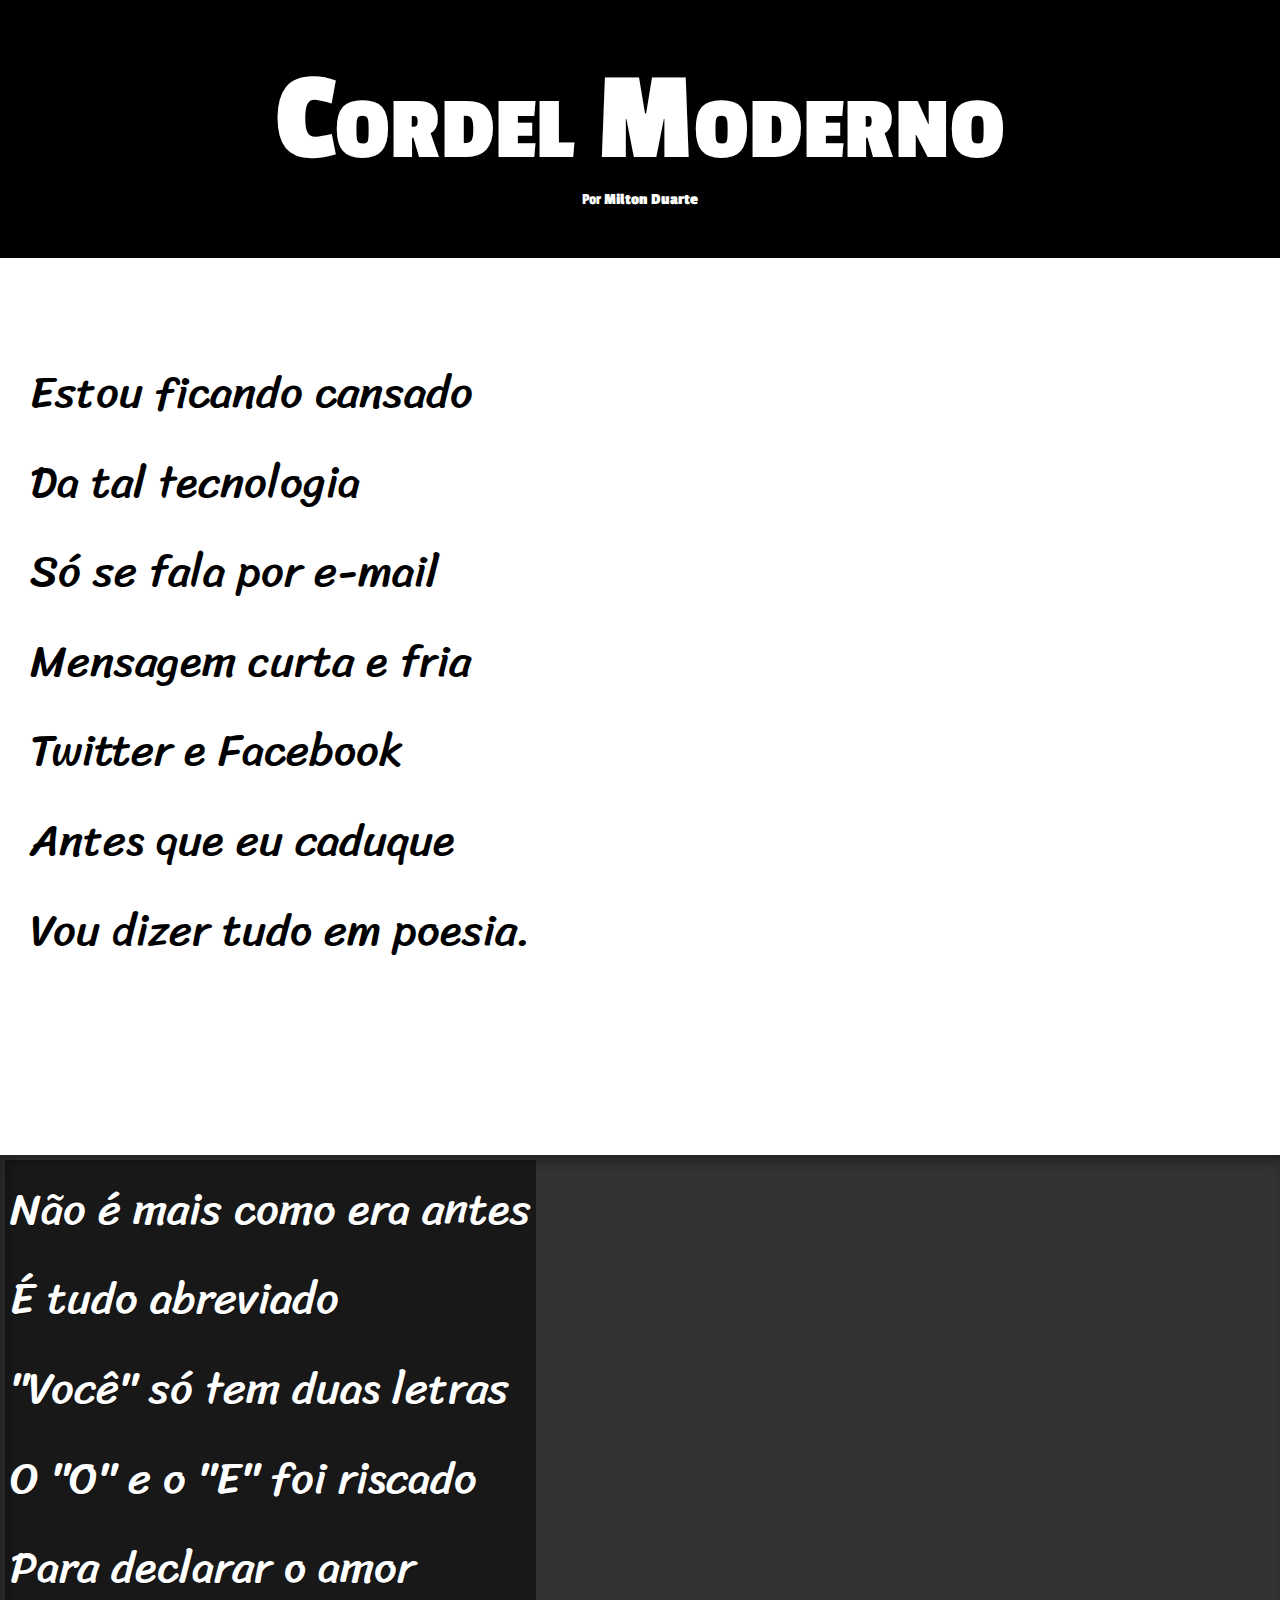
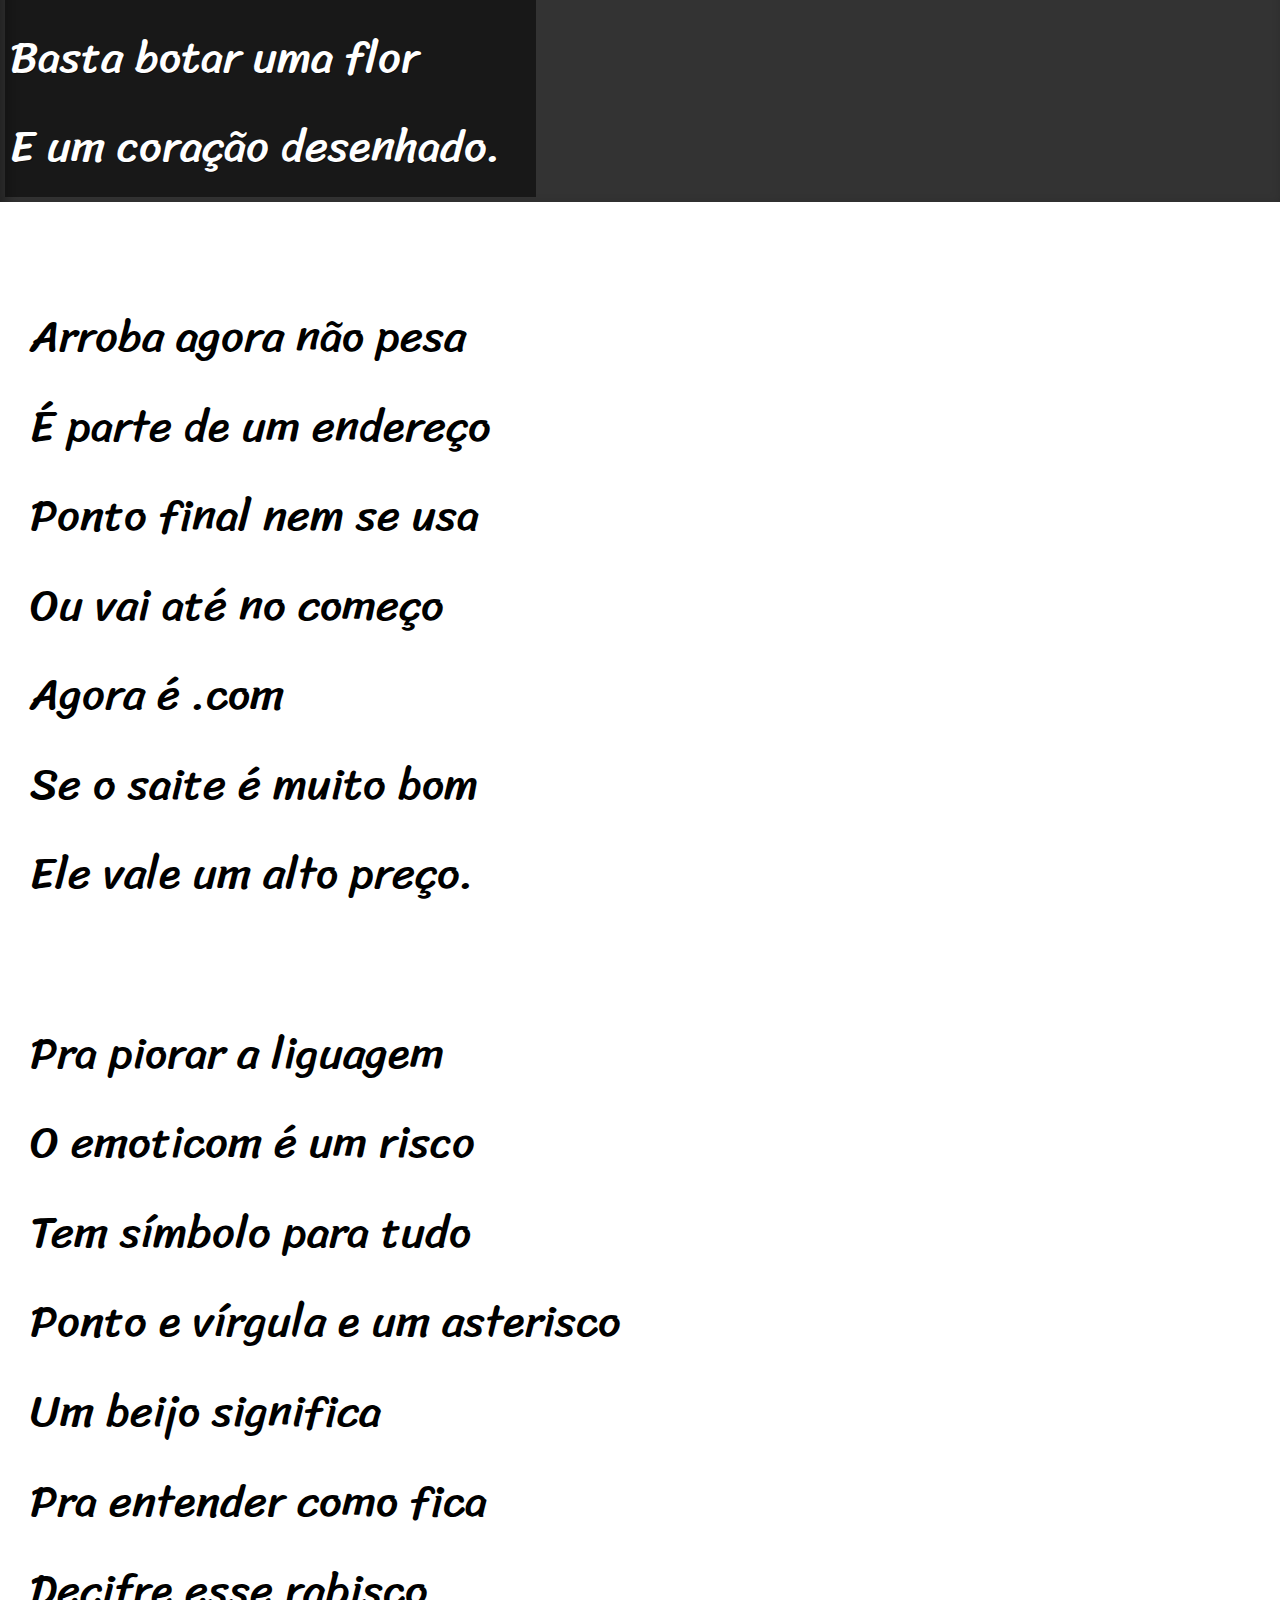
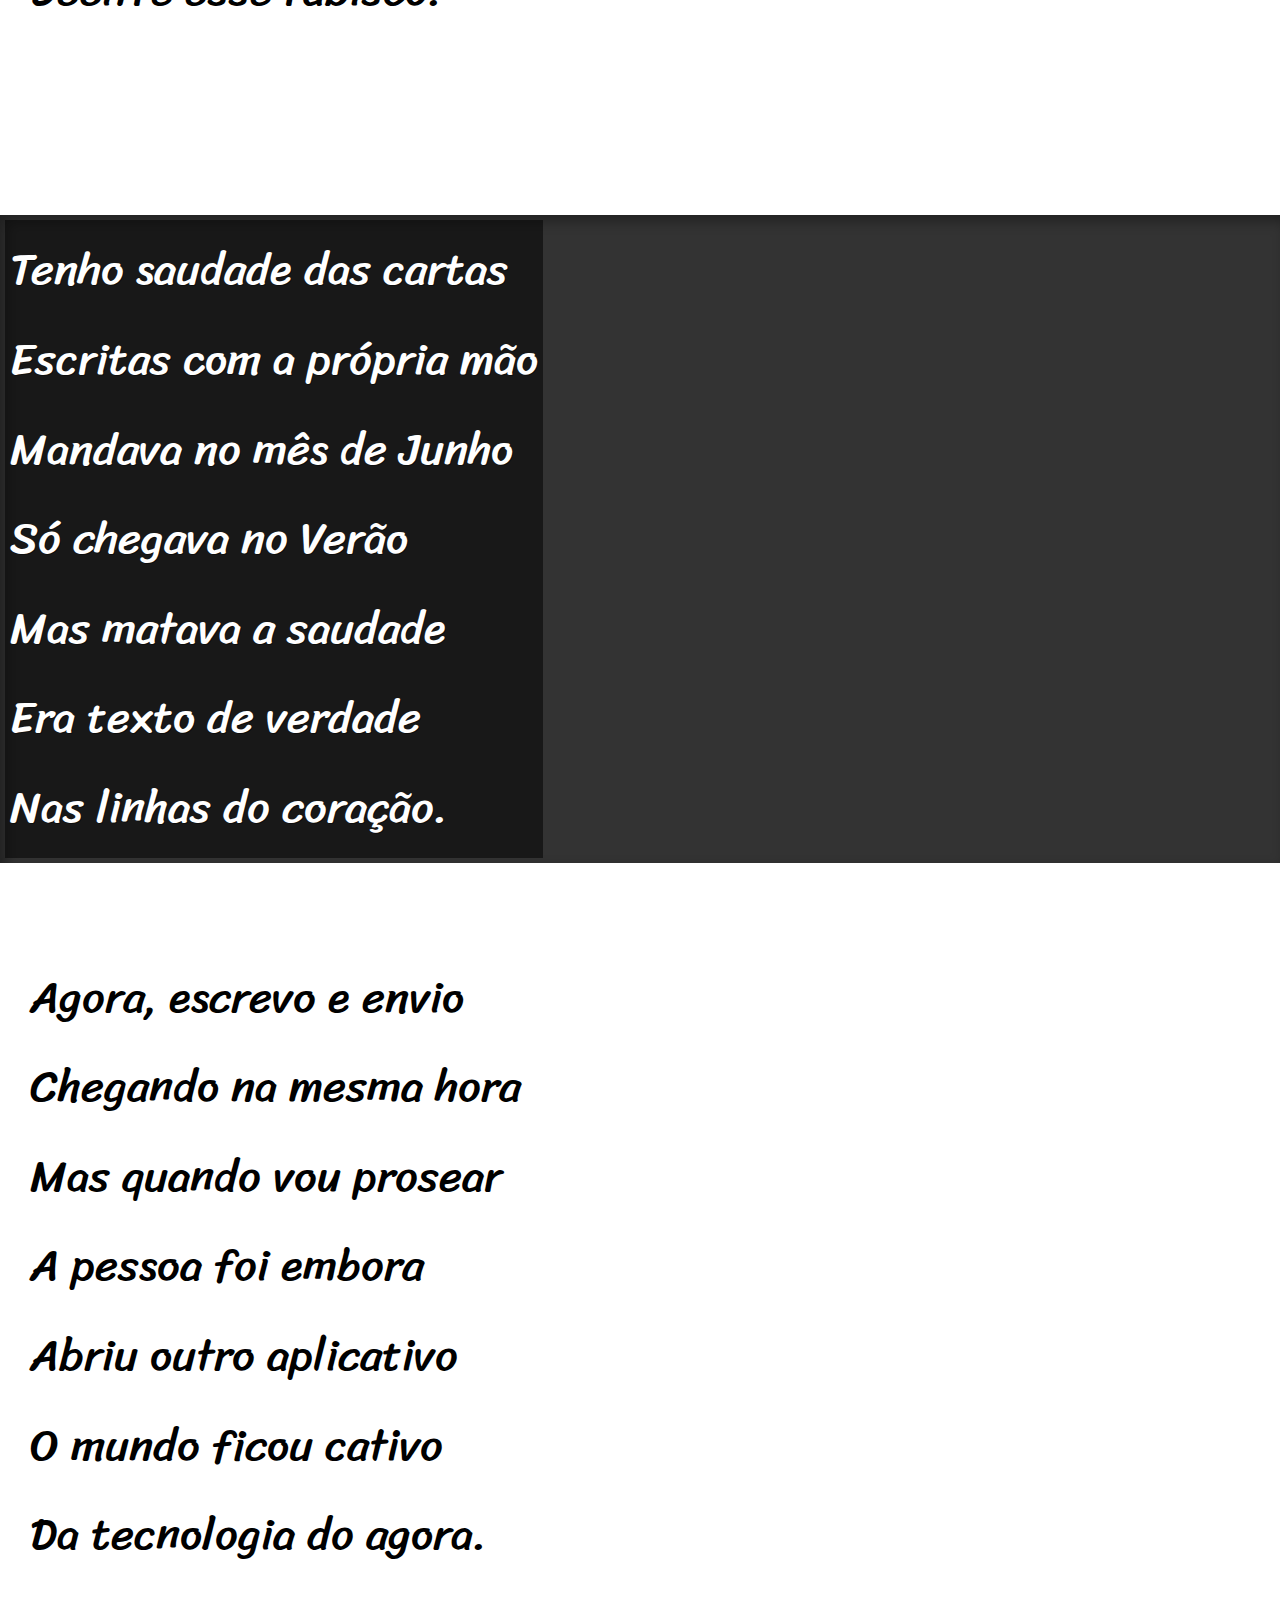
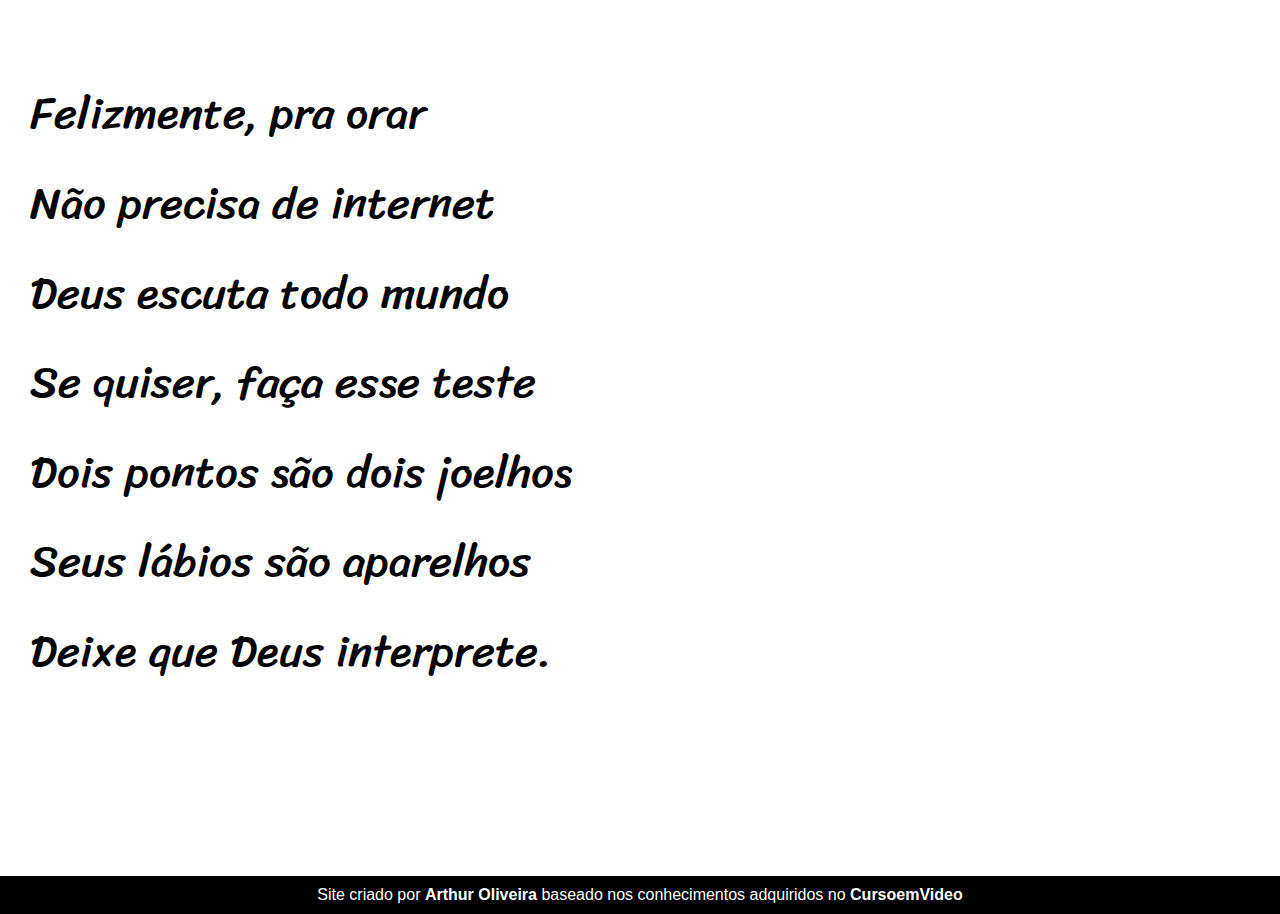
<file: Projeto cordel/index.html>
<!DOCTYPE html>
<html lang="pt-BR">
<head>
    <meta charset="UTF-8">
    <meta name="viewport" content="width=device-width, initial-scale=1.0">
    
    <title>Cordel Moderno</title>
    <link rel="stylesheet" href="estilo/index.css">
</head>
<body>
    <header>
        <h1>Cordel Moderno</h1>
        <p>
            Por <a href="https://www.recantodasletras.com.br/poesias/3186743" target="_blank" rel="no follow">Milton Duarte</a>
        </p>
    </header>

    <section class="normal">
        <p>
            Estou ficando cansado <br>
            Da tal tecnologia <br>
            Só se fala por e-mail <br>
            Mensagem curta e fria <br>
            Twitter e Facebook <br>
            Antes que eu caduque <br>
            Vou dizer tudo em poesia.
        </p>
    </section>
    
    <section class="imagem" id="img01">
        <p>
            Não é mais como era antes <br>
            É tudo abreviado <br>
            "Você" só tem duas letras <br>
            O "O" e o "E" foi riscado <br>
            Para declarar o amor <br>
            Basta botar uma flor <br>
            E um coração desenhado.
        </p>
    </section>
    
    <section class="normal">
        <p>
            Arroba agora não pesa <br>
            É parte de um endereço <br>
            Ponto final nem se usa <br>
            Ou vai até no começo <br>
            Agora é .com <br>
            Se o saite é muito bom <br>
            Ele vale um alto preço.
        </p>

        <p>
            Pra piorar a liguagem <br>
            O emoticom é um risco <br>
            Tem símbolo para tudo <br>
            Ponto e vírgula e um asterisco <br>
            Um beijo significa <br>
            Pra entender como fica <br>
            Decifre esse rabisco.
        </p>
    </section>
    
    <section class="imagem" id="img02">
        <p>
            Tenho saudade das cartas <br>
            Escritas com a própria mão <br>
            Mandava no mês de Junho <br>
            Só chegava no Verão <br>
            Mas matava a saudade <br>
            Era texto de verdade <br>
            Nas linhas do coração.
        </p>
    </section>

    <section class="normal">
        <p>
            Agora, escrevo e envio <br>
            Chegando na mesma hora <br>
            Mas quando vou prosear <br>
            A pessoa foi embora <br>
            Abriu outro aplicativo <br>
            O mundo ficou cativo <br>
            Da tecnologia do agora.
        </p>
        
        <p>
            Felizmente, pra orar <br>
            Não precisa de internet <br>
            Deus escuta todo mundo <br>
            Se quiser, faça esse teste <br>
            Dois pontos são dois joelhos <br>
            Seus lábios são aparelhos <br>
            Deixe que Deus interprete.
        </p>
    </section>

    <footer>
        <p>
            Site criado por 
            <a href="github.com/Arthurvini778" target="_blank" rel="no follow">Arthur Oliveira</a> 
            baseado nos conhecimentos adquiridos no 
            <a href="https://www.youtube.com/CursoemVideo" target="_blank" rel="no follow">CursoemVideo</a>
        </p>
    </footer>
</body>
</html>
</file>
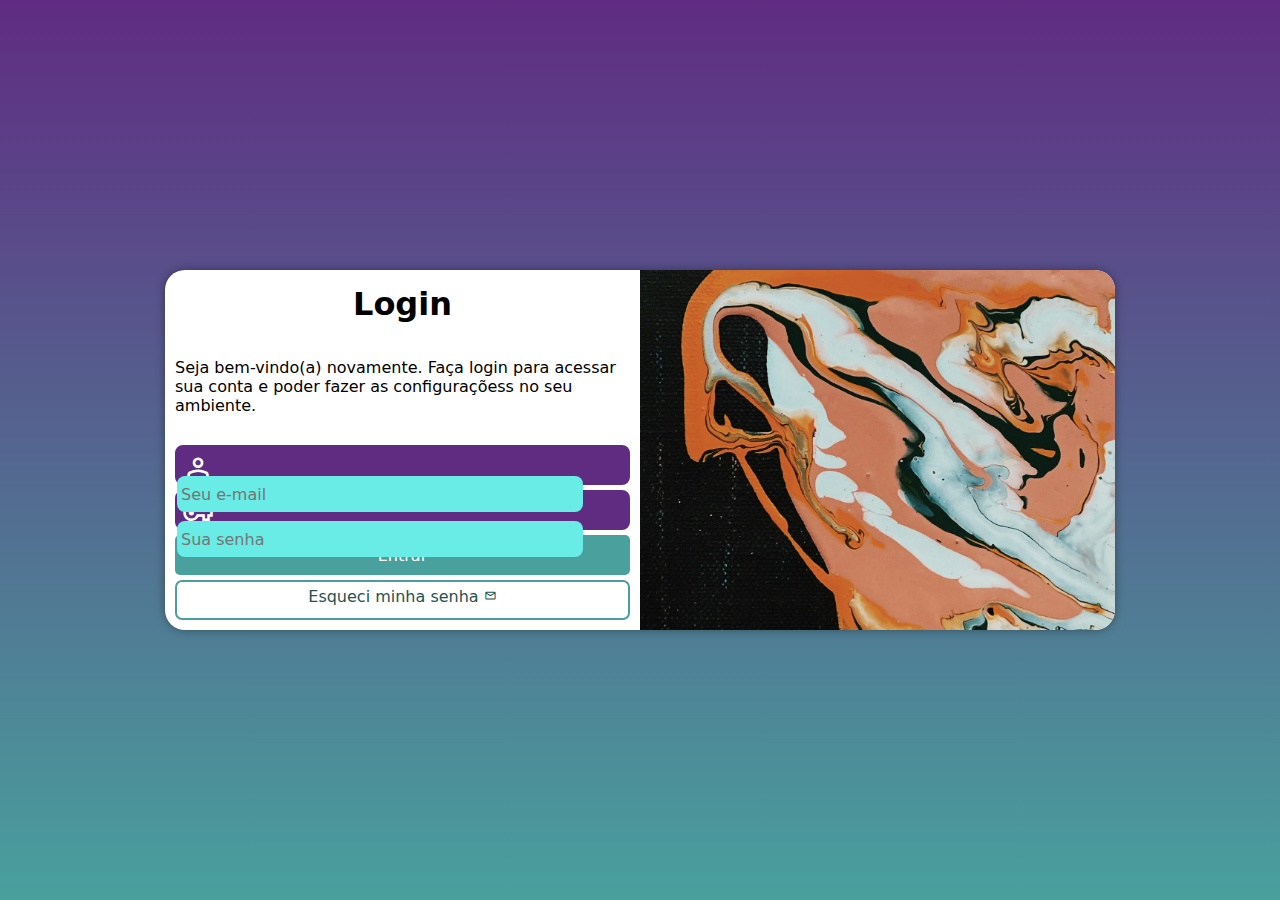
<file: Projeto Login/index.html>
<!DOCTYPE html>
<html lang="pt-BR">
<head>
    <meta charset="UTF-8">
    <meta name="viewport" content="width=device-width, initial-scale=1.0">

    <title>Login</title>
    <link rel="stylesheet" href="estilos/sytle.css">
    <link rel="stylesheet" href="estilos/media-queries.css">

    <link rel="stylesheet" href="https://fonts.googleapis.com/css2?family=Material+Symbols+Outlined:opsz,wght,FILL,GRAD@20..48,100..700,0..1,-50..200&icon_names=personvpn_keymail" />

</head>
<body>
    
    <main>

        <section id="login">

            <div id="imagem">

            </div>

            <div id="formulario">

                <h1>Login</h1>
                <p>
                    Seja bem-vindo(a) novamente. Faça login para acessar sua conta e poder fazer as configuraçõess no seu ambiente.
                </p>

                <form action="login.js" method="post">
                

                        <div class="campo">
                            
                            <span class="material-symbols-outlined">person</span>
                            <input type="email" name="login" id="login" maxlength="30" required autocomplete="email" placeholder="Seu e-mail">
                            <label for="login">
                                Login
                            </label>
                            
                        </div>

                        <div class="campo">
                            
                            <span class="material-symbols-outlined">vpn_key</span>
                            <input type="password" name="senha" id="senha" required minlength="8" maxlength="30" autocomplete="current-password" placeholder="Sua senha">
                            <label for="senha">
                                Senha
                            </label>
                         
                        </div>

                    <input type="submit" value="Entrar" id="entrar">
                    <a href="#" class="button">
                        Esqueci minha senha
                        <span class="material-symbols-outlined">mail</span>
                    </a>

                </form>

            </div>

        </section>

    </main>

</body>
</html>
</file>
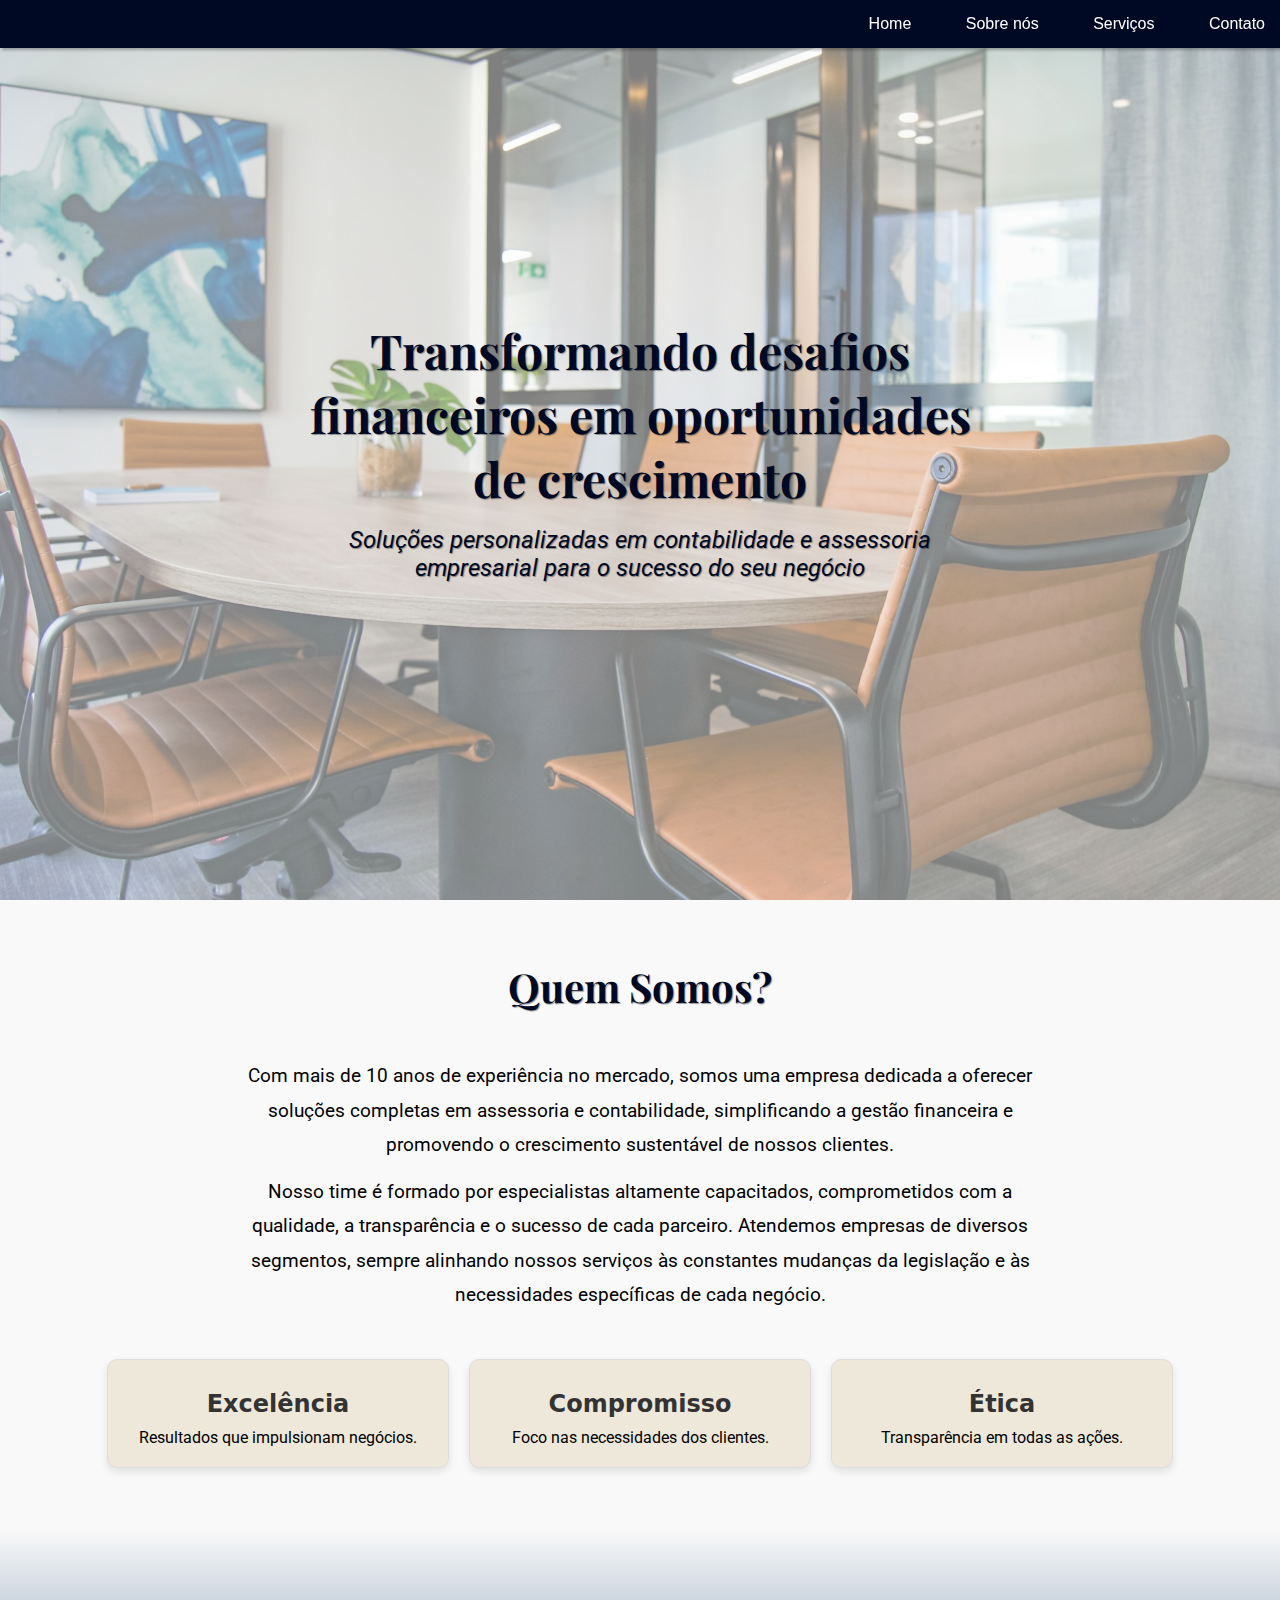
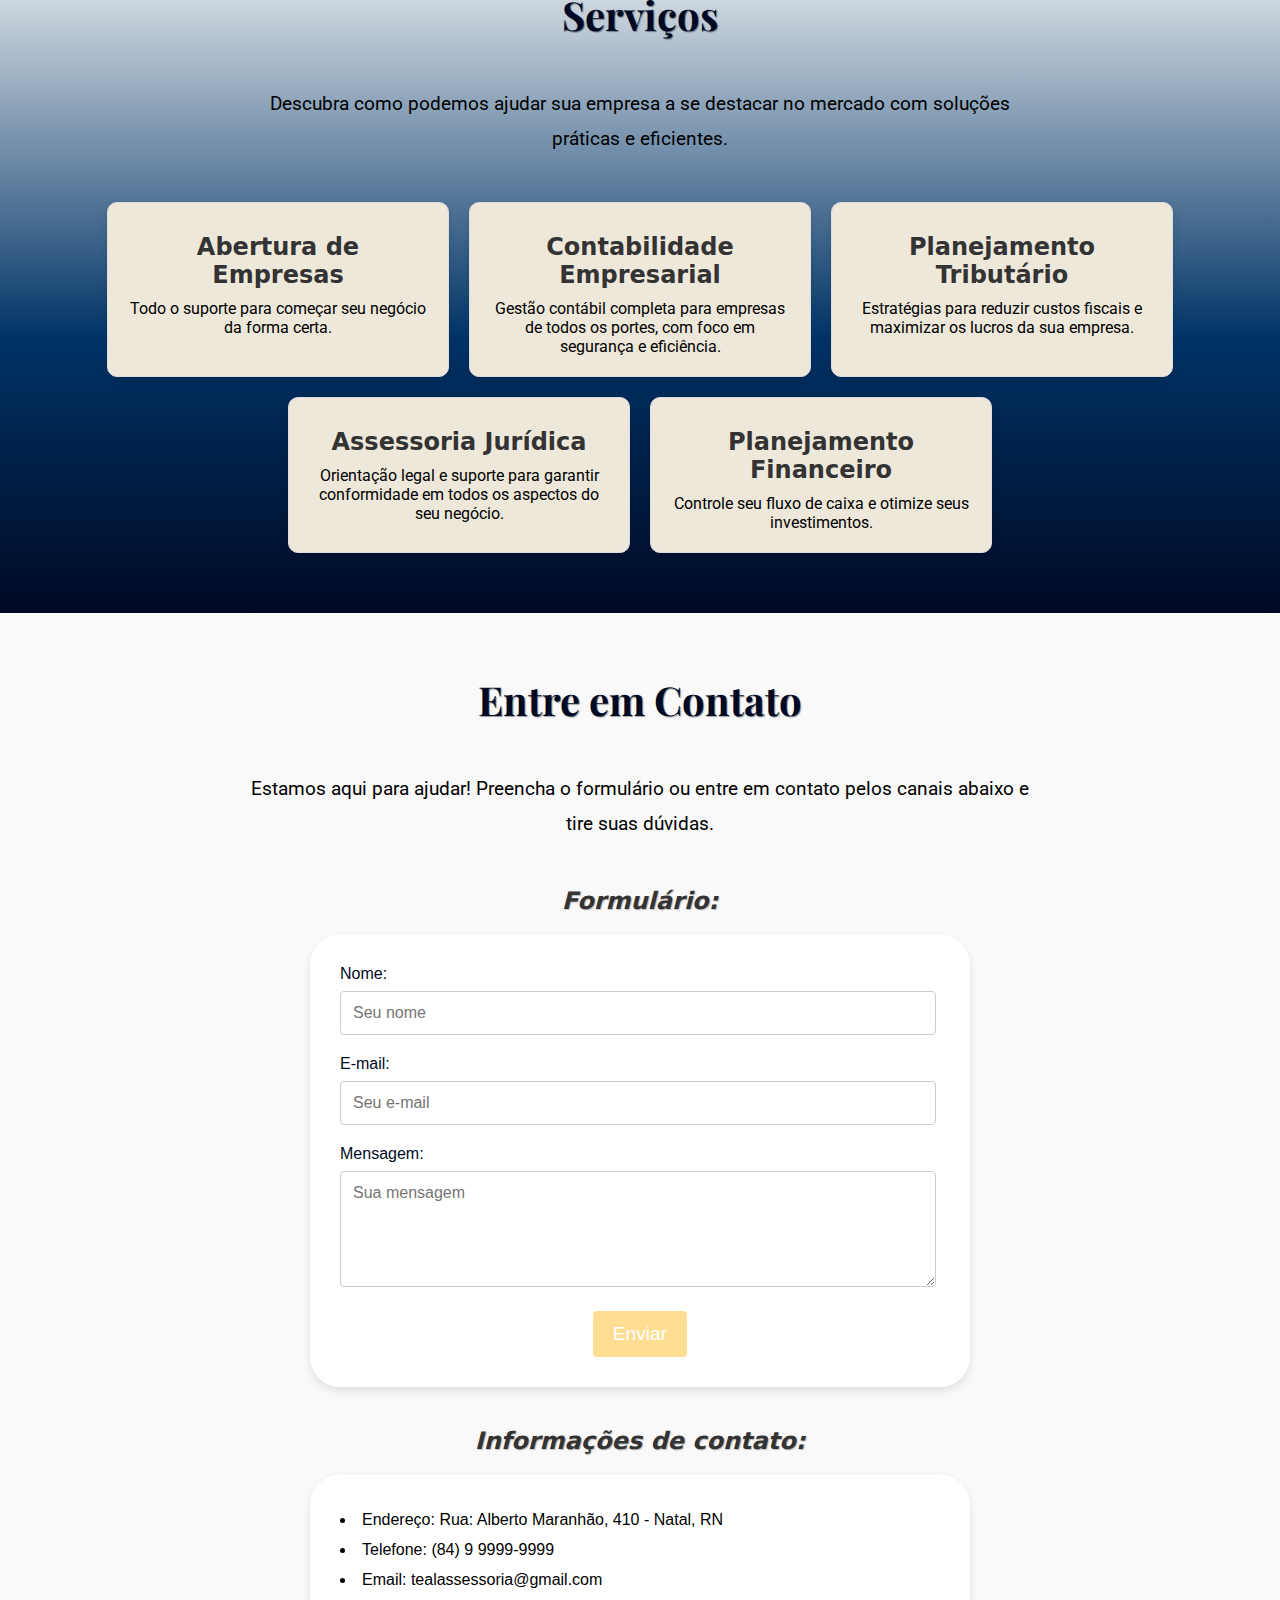
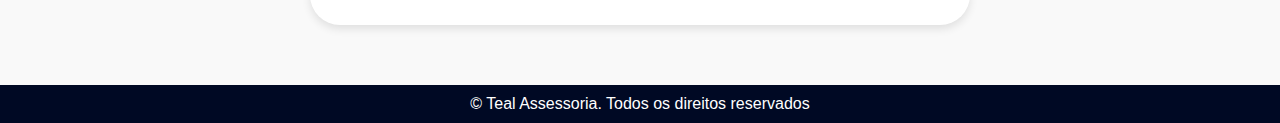
<file: Projeto TEAL/index.html>
<!DOCTYPE html>
<html lang="en">
<head>
    <meta charset="UTF-8">
    <meta name="viewport" content="width=device-width, initial-scale=1.0">
    <title>TEAL Assessoria e Contabilidade</title>
    <link rel="stylesheet" href="index.css">
</head>
<body>

    <header>
        <nav>
            <a href="#home">Home</a>
            <a href="#sobre-nos">Sobre nós</a>
            <a href="#servicos">Serviços</a>
            <a href="#contato">Contato</a>
        </nav>
    </header>
    
    <main>   
        
        <section id="home">

            <div class="conteudo">
                <h1> 
                    Transformando desafios financeiros em oportunidades de crescimento
                </h1>
                <h2>
                    Soluções personalizadas em contabilidade e assessoria empresarial para o sucesso do seu negócio
                <h2>
            </div>

        </section>

        <section id="sobre-nos">
            
            <div class="container">
                
                <h2> Quem Somos? </h2>
                
                <div class="texto">
                    
                    <p>
                        Com mais de 10 anos de experiência no mercado, 
                        somos uma empresa dedicada a oferecer soluções 
                        completas em assessoria e contabilidade, 
                        simplificando a gestão financeira e promovendo 
                        o crescimento sustentável de nossos clientes.  
                    </p>
                    
                    <p>
                        Nosso time é formado por especialistas altamente capacitados, 
                        comprometidos com a qualidade, 
                        a transparência e o sucesso de cada parceiro. 
                        Atendemos empresas de diversos segmentos, 
                        sempre alinhando nossos serviços às constantes 
                        mudanças da legislação e às necessidades 
                        específicas de cada negócio.
                    </p>
                    
                </div>

                <div class="icones">
                    
                    <div class="card">
                        
                        <h3>Excelência</h3>
                        <p>
                            Resultados que impulsionam negócios.
                        </p>
                        
                    </div>
                    
                    <div class="card">
                        
                        <h3>Compromisso</h3>
                        <p>
                            Foco nas necessidades dos clientes.
                        </p>
                        
                    </div>
                    
                    <div class="card">
                        
                        <h3>Ética</h3>
                        <p>
                            Transparência em todas as ações.
                        </p>
                        
                    </div>
                    
                </div>
            
            </div>

        </section>
        
        <section id="servicos">
            
            <div class="container">

                <h2> Serviços </h2>

                <div class="texto">
                
                    <p>
                    Descubra como podemos ajudar sua empresa a se
                    destacar no mercado com soluções práticas e eficientes.
                    </p>
                </div>

                <div class="icones">

                    
                    <div class="card">

                        <h3> Abertura de Empresas </h3>
                        <p>
                            Todo o suporte para começar seu negócio da forma certa.
                        </p>

                    </div>
                    
                    <div class="card">

                        <h3> Contabilidade Empresarial </h3>
                        <p>
                            Gestão contábil completa para empresas de todos os portes, 
                            com foco em segurança e eficiência.
                        </p>

                    </div>
                    
                    <div class="card">

                        <h3> Planejamento Tributário </h3>
                        <p>
                            Estratégias para reduzir custos fiscais e maximizar os lucros da sua empresa.
                        </p>

                    </div>
                    
                    <div class="card">

                        <h3> Assessoria Jurídica </h3>
                        <p>
                            Orientação legal e suporte para garantir conformidade em todos os aspectos do seu negócio.
                        </p>

                    </div>

                    <div class="card">

                        <h3> Planejamento Financeiro </h3>
                        <p>
                            Controle seu fluxo de caixa e otimize seus investimentos.
                        </p>

                    </div>
                
                </div>

            </div>

        </section>

        <section id="contato">

            <div class="container">

                <h2>Entre em Contato</h2>

                <div class="texto">
                    <p>
                        Estamos aqui para ajudar! Preencha o formulário ou entre
                        em contato pelos canais abaixo e tire suas dúvidas.
                    </p>
                </div>

                <div class="form">

                    <h3>Formulário:</h3>
                    <form>

                        <div class="form-group">

                            <label for="name">Nome:</label>
                            <input type="text" id="name" name="name" required placeholder="Seu nome">
                            
                        </div>
                          
                        <div class="form-group">
                            
                            <label for="email">E-mail:</label>
                            <input type="email" id="email" name="email" required placeholder="Seu e-mail">
                            
                        </div>
                          
                        <div class="form-group">
                            
                            <label for="message">Mensagem:</label>
                            <textarea id="message" name="message" rows="5" required placeholder="Sua mensagem"></textarea>
                        
                        </div>
                          
                        <button type="submit" class="btn">Enviar</button>

                    </form>
                    
                </div>
                
                <div class="informacoes">
                    
                    <h3 id="inf">Informações de contato:</h3>
                    
                    <div id="block">
                        <ul>
                            <li>
                            Endereço: Rua: Alberto Maranhão,
                            410 - Natal, RN
                        </li>
                        <li>
                            Telefone: (84) 9 9999-9999
                        </li>
                        <li> 
                            Email: tealassessoria@gmail.com     
                        </li>
                    </ul>

                </div>
                    
                </div>

            </div>

        </section>
    </main>

    <footer>
        <p>
            &copy; Teal Assessoria. Todos os direitos reservados
        </p>
    </footer>

</body>
</html>
</file>
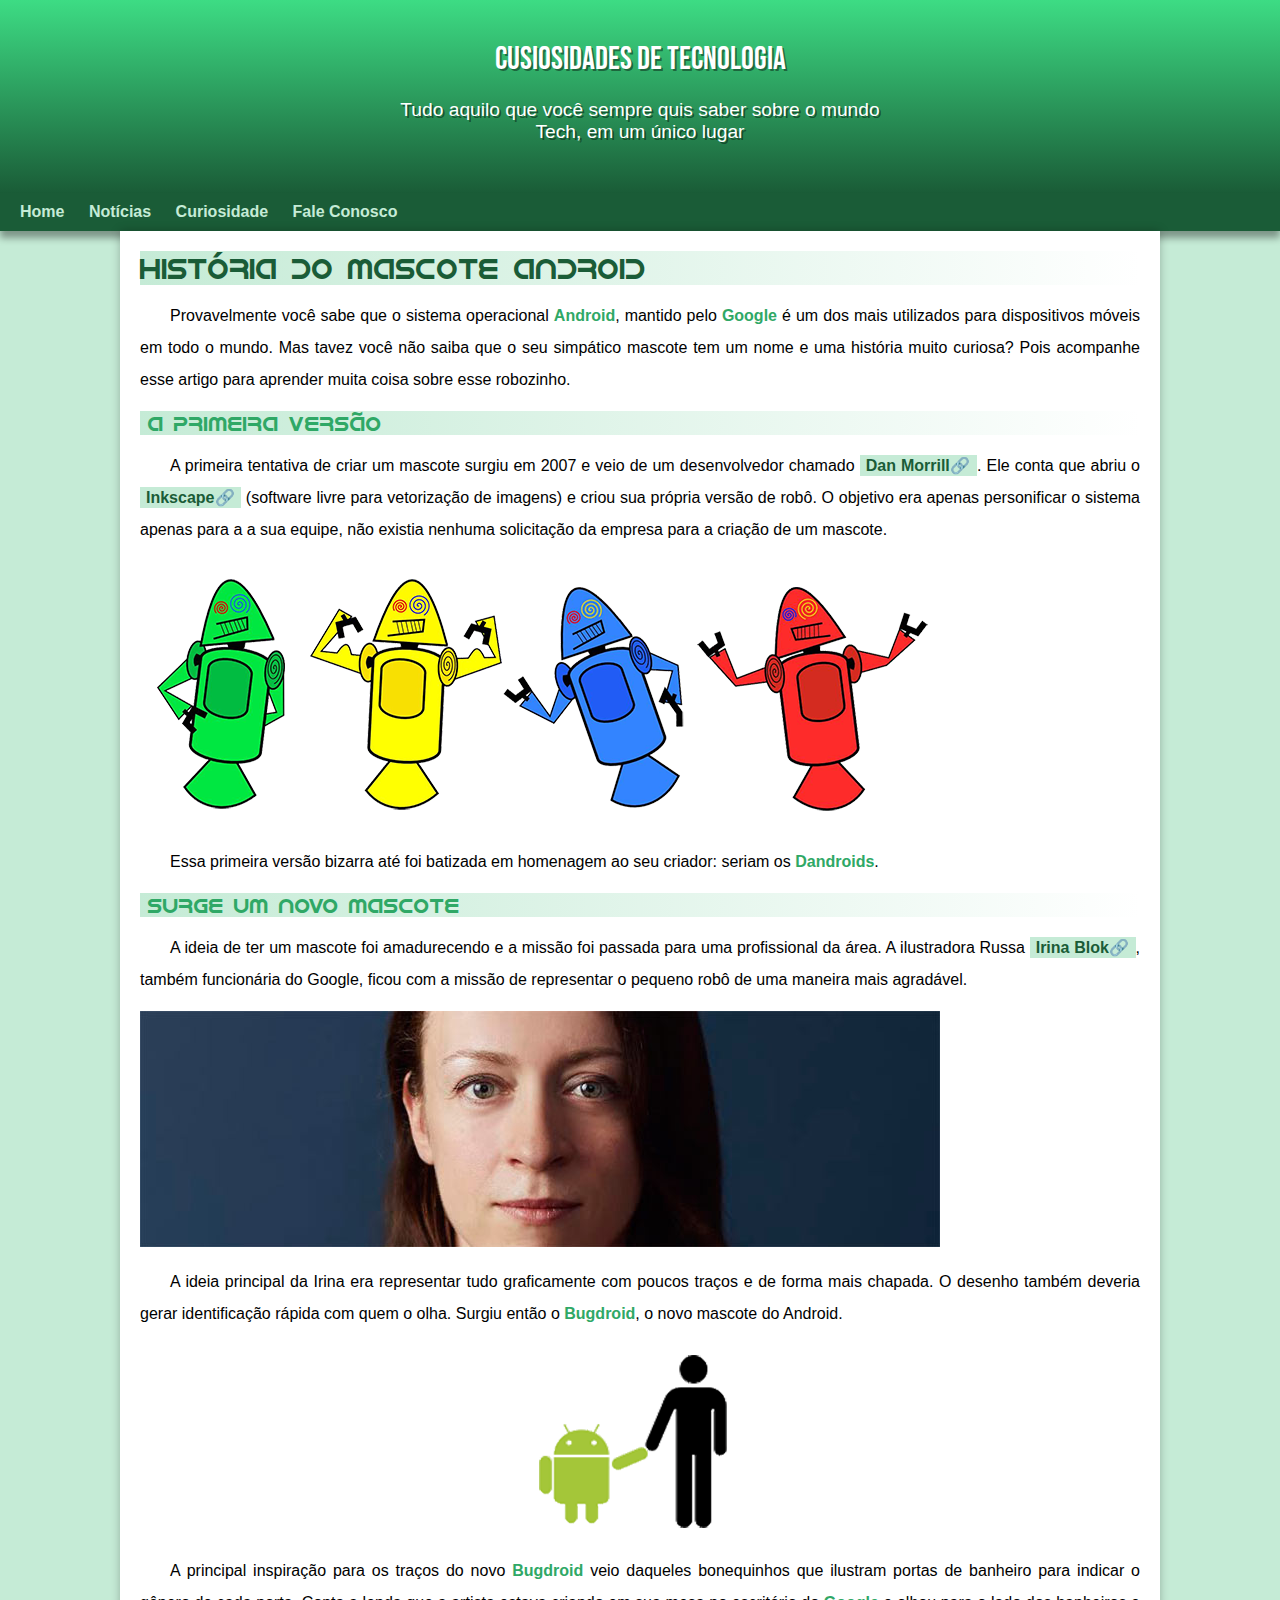
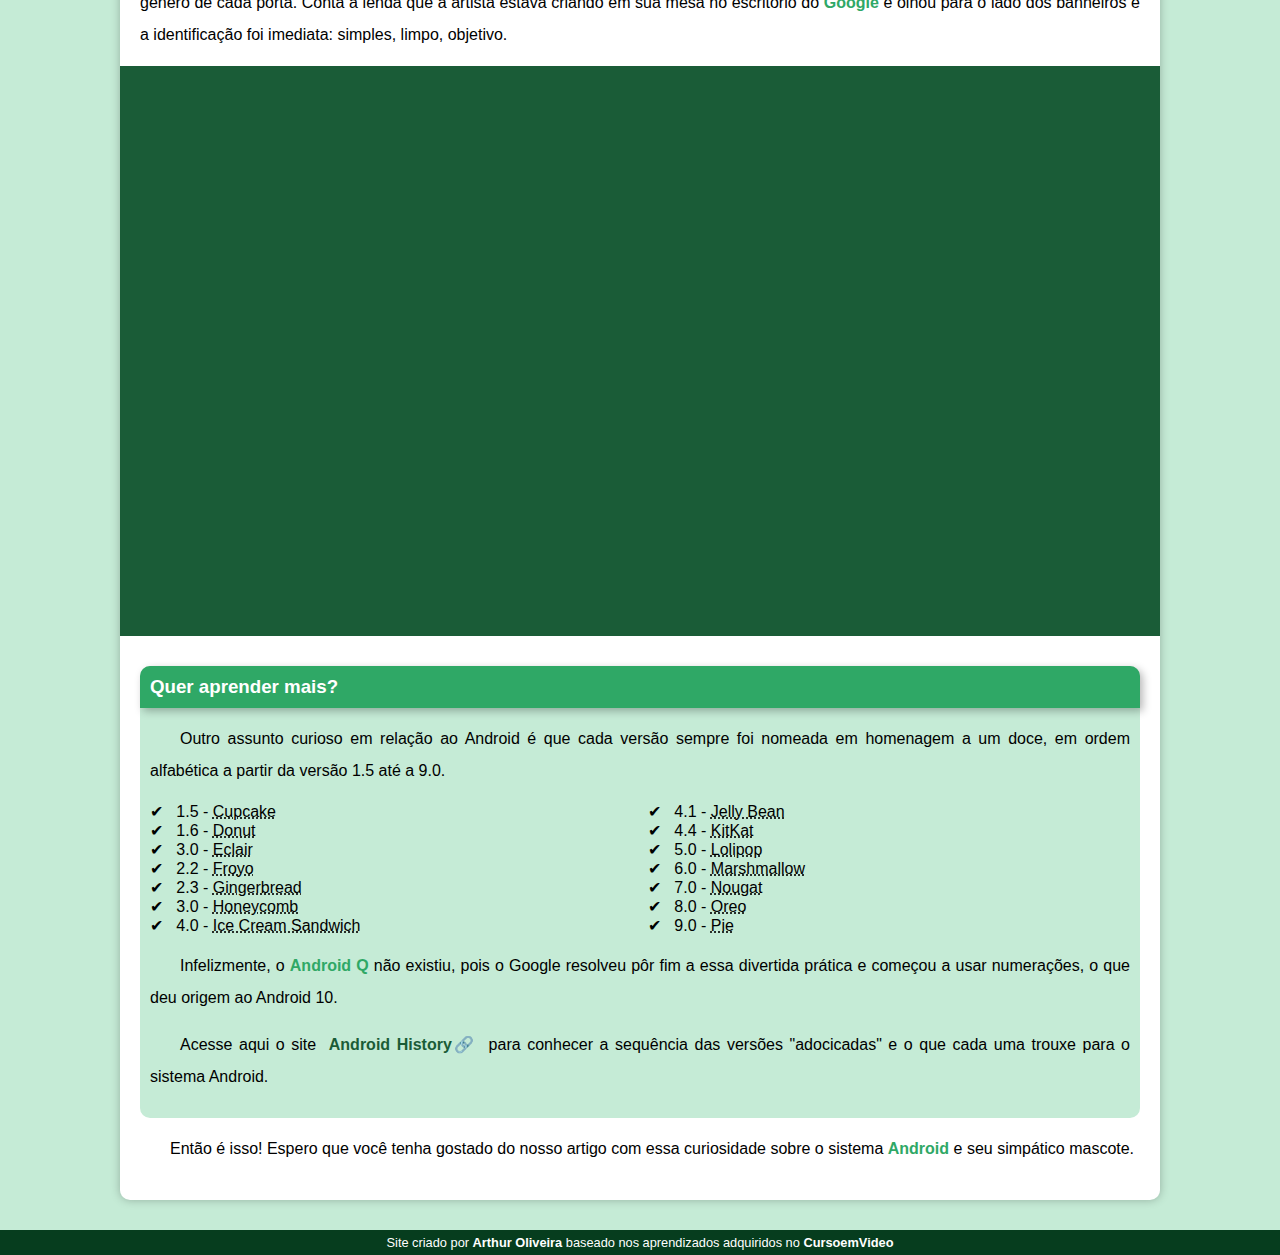
<file: Projeto Android/android.html>
<!DOCTYPE html>
<html lang="pt-BR">
<head>
    <meta charset="UTF-8">
    <meta name="viewport" content="width=device-width, initial-scale=1.0">

    <title>Como surgiu o mascote do Android?</title>

    <link rel="shortcut icon" href="imagens/favicon.ico" type="image/x-icon">
    <link rel="stylesheet" href="estilo/android.css">
</head>
<body>
    <header>

        <h1> Cusiosidades de Tecnologia </h1>
        <p id="pi"> Tudo aquilo que você sempre quis saber sobre o mundo Tech, em um único lugar </p>

    </header>
    <nav>
        <a href="#">Home</a>
        <a href="#">Notícias</a>
        <a href="#">Curiosidade</a>
        <a href="#">Fale Conosco</a>
    </nav>

    <main>
        <article>

            <h1> História do mascote android </h1>
            <P>
                Provavelmente você sabe que o sistema operacional <strong>Android</strong>,
                mantido pelo <strong>Google</strong> é um dos mais utilizados para dispositivos móveis em todo o mundo.
                Mas tavez você não saiba que o seu simpático mascote tem um nome e uma história muito curiosa?
                Pois acompanhe esse artigo para aprender muita coisa sobre esse robozinho.
            </P>
                
            <h2> A primeira versão </h2>
            <p>
                A primeira tentativa de criar um mascote surgiu em 2007 e veio de um desenvolvedor chamado 
                <a href="https://androidcommunity.com/dan-morrill-shows-us-the-android-mascot-that-almost-was-20130103/" 
                target="_blank" rel="no follow" class="externo">Dan Morrill</a>. 
                Ele conta que abriu o <a href="https://inkscape.org" target="_blank" rel="no follow" class="externo">Inkscape</a> 
                (software livre para vetorização de imagens) e criou sua própria versão de robô. 
                O objetivo era apenas personificar o sistema apenas para a a sua equipe, 
                não existia nenhuma solicitação da empresa para a criação de um mascote.
            </p>

            <picture>

                <source media="(max-width: 670px)" srcset="imagens/dan-droids-pq.png" type="image/png">
                <img src="imagens/dan-droids.png" alt="Dandroids">

            </picture>

            <p>
                Essa primeira versão bizarra até foi batizada em homenagem ao seu criador: seriam os <strong>Dandroids</strong>.
            </p>

            <h2> Surge um novo mascote </h2>
            <p>
                A ideia de ter um mascote foi amadurecendo e a missão foi passada para uma profissional da área. 
                A ilustradora Russa <a href="https://www.irinablok.com/android" 
                target="_blank" rel="no follow" class="externo">Irina Blok</a>, também funcionária do Google, 
                ficou com a missão de representar o pequeno robô de uma maneira mais agradável.
            </p>

            <picture>

                <source media="(max-width: 670px)" srcset="imagens/irina-blok-pq.jpg" type="image/jpg">
                <img src="imagens/irina-blok.jpg" alt="Irina Blok">

            </picture>

            <p>
                A ideia principal da Irina era representar tudo graficamente com poucos traços e de forma mais chapada. 
                O desenho também deveria gerar identificação rápida com quem o olha. 
                Surgiu então o <strong>Bugdroid</strong>, o novo mascote do Android.
            </p>


            <img src="imagens/bugdroid.png" alt="Bugdroid" class="pequena">
            

            <p>
                A principal inspiração para os traços do novo <strong>Bugdroid</strong> veio daqueles 
                bonequinhos que ilustram portas de banheiro para indicar o gênero de cada porta. 
                Conta a lenda que a artista estava criando em sua mesa no escritório do 
                <strong>Google</strong> e olhou para o lado dos banheiros e a identificação foi imediata: simples, limpo, objetivo.
            </p>
        
            <div class="video">
            
                <iframe width="560" height="315" src="https://www.youtube.com/embed/l2UDgpLz20M?si=eDMFg61xYTzr8dz4" title="YouTube video player" frameborder="0" allow="accelerometer; autoplay; clipboard-write; encrypted-media; gyroscope; picture-in-picture; web-share" referrerpolicy="strict-origin-when-cross-origin" allowfullscreen></iframe>

            </div>

            <aside>
                <h3> Quer aprender mais? </h3>
                <p id="apr">
                    Outro assunto curioso em relação ao Android é que cada versão sempre foi nomeada em homenagem a um doce,
                    em ordem alfabética a partir da versão 1.5 até a 9.0.
                </p>
                <ul>
                    <li>
                        1.5 - <abbr title="Bolo de copo">Cupcake</abbr>
                    </li>
                    <li>
                        1.6 - <abbr title="Rosquinha">Donut</abbr>
                    </li>
                    <li>
                        3.0 - <abbr title="Bomba">Eclair</abbr>
                    </li>
                    <li>
                        2.2 - <abbr title="Iogurte congelado">Froyo</abbr>
                    </li>
                    <li>
                        2.3 - <abbr title="Biscoito de gengibre">Gingerbread</abbr>
                    </li>
                    <li>
                        3.0 - <abbr title="Favo de mel">Honeycomb</abbr>
                    </li>
                    <li>
                        4.0 - <abbr title="Sanduíche de sorvete">Ice Cream Sandwich</abbr>
                    </li>
                    <li>
                        4.1 - <abbr title="Jujuba">Jelly Bean</abbr>
                    </li>
                    <li>
                        4.4 - <abbr title="Kitkat">KitKat</abbr>
                    </li>
                    <li>
                        5.0 - <abbr title="Pirulito">Lolipop</abbr>
                    </li>
                    <li>
                        6.0 - <abbr title="Marshmallow">Marshmallow</abbr>
                    </li>
                    <li>
                        7.0 - <abbr title="Torrone">Nougat</abbr>
                    </li>
                    <li>
                        8.0 - <abbr title="Oreo">Oreo</abbr>
                    </li>
                    <li>
                        9.0 - <abbr title="Torta">Pie</abbr>
                    </li>
                </ul>

                <p>
                    Infelizmente, o <strong>Android Q</strong> não existiu,
                    pois o Google resolveu pôr fim a essa divertida prática e começou a usar numerações,
                    o que deu origem ao Android 10.
                </p>


                <p>
                    Acesse aqui o site <a href="https://www.android.com/intl/en_uk/history/#/donut"
                    target="_blank" rel="no follow" class="externo">Android History</a> para conhecer a sequência das versões "adocicadas" e
                    o que cada uma trouxe para o sistema Android.
                </p>
            </aside>

            <p>
                Então é isso! Espero que você tenha gostado do nosso artigo 
                com essa curiosidade sobre o sistema <strong>Android</strong> e seu simpático mascote.
            </p>

        </article>
    </main>

    <footer>
        <p id="pf">
            Site criado por <a href="https://github.com/Arthurvini778"
            target="_blank" rel="no follow">Arthur Oliveira</a> 
            baseado nos aprendizados adquiridos no <a href="https://www.youtube.com/c/CursoemVídeo"
            target="_blank" rel="no follow">CursoemVideo</a>
        </p>
    </footer>
</body>
</html>
</file>
<file: Projeto cordel/estilo/index.css>
@charset "UTF-8";

@import url('https://fonts.googleapis.com/css2?family=Bebas+Neue&family=Handlee&family=Passion+One:wght@400;700;900&family=Roboto+Condensed:ital,wght@0,100..900;1,100..900&display=swap');
@import url('https://fonts.googleapis.com/css2?family=Bebas+Neue&family=Handlee&family=Passion+One:wght@400;700;900&family=Roboto+Condensed:ital,wght@0,100..900;1,100..900&family=Sriracha&display=swap');

:root{
    --fonte1: Verdana, Geneva, Tahoma, sans-serif;
    --fonte2: 'Passion One', cursive;
    --fonte3: 'Sriracha', cursive;
}

*{
    margin: 0px;
    padding: 0px;
}

html, body{
    min-height: 100vh;
    background-color: darkgray;
    font-family: var(--fonte1);
}

header{
    background-color: black;
    color: white;
    text-align: center;
    font-family: var(--fonte2);
}

header > h1{
    /* text-transform: uppercase; */
    padding-top: 50px;
    font-variant: small-caps;
    font-size: 10vw;
}

header > p{
    padding-bottom: 50px;
}

header a, footer a{
    color: white;
    text-decoration: none;
    font-weight: bolder;
}

header a:hover, footer a:hover{
    text-decoration: underline;
}

section{
    padding-top: 10vh;
    padding-bottom: 10vh;
    line-height: 2em;
    padding-left: 30px;
    font-family: var(--fonte3);
    font-size: 3.5vw;
}

section > p{
    padding-bottom: 2em;
}

section.normal{
    background-color: white;
    color: black;
}

section.imagem{
    padding: 5px;
    background-color: rgb(51, 51, 51);
    color: white;
    box-shadow: inset 6px 6px 13px rgba(0, 0, 0, 0.363);
    background-size: cover;
    background-attachment: fixed;
}

section.imagem > p{
    display: inline-block;
    padding: 5px;
    background-color: rgba(0, 0, 0, 0.514);
    text-shadow: 1px 1px 0px rgba(0, 0, 0, 0.432);
}

section#img01{
    background-image: url('../imagens/background001.jpg');
    background-position: right center;
}

section#img02{
    background-image: url('../imagens/background002.jpg');
}

footer{
    background-color: black;
    color: white;
    text-align: center;
    padding: 10px;
}
</file>
<file: Projeto Login/estilos/sytle.css>
@charset "UTF-8";

:root{
    --cor1: #49a09d;
    --cor2: #5f2c82;
}

*{
    font-family: system-ui, -apple-system, BlinkMacSystemFont, 'Segoe UI', Roboto, Oxygen, Ubuntu, Cantarell, 'Open Sans', 'Helvetica Neue', sans-serif;
    margin: 0px;
    padding: 0px;
    box-sizing: border-box;
}

body, html{
    background-color: var(--cor2);
    color: black;
    font-family: Arial, Helvetica, sans-serif;
    width: 100vw;
    height: 100vh;
}

main{
    background-color: var(--cor2);
    position: relative;
    width: 100vw;
    height: 100vh;
}

section#login{
    background-color: white;
    width: 260px;
    height: 515px;
    margin: auto;
    border-radius: 20px;
    box-shadow: 0px 0px 10px rgba(0, 0, 0, 0.377);
    
    position: absolute;
    left: 50%;
    top: 50%;
    overflow: hidden;
    
    transform: translate(-50%, -50%);
    transition: width .3s, heigth .3s;
    transition-timing-function: ease;
}

div#imagem{
    display: block;
    background-image: url('../imagens/pexels-didsss-2983299.jpg');
    background-repeat: no-repeat;
    background-position: center center;
    background-size: cover;
    height: 200px;
    box-shadow: 1px 1px 1px rgba(0, 0, 0, 0.37);
}

div#formulario{
    display: block;
    padding: 10px;
}

div#formulario h1{
    text-align: center;
    padding-top: 5px;
    padding-bottom: 15px;
}

div#formulario p{
    text-align: left;
    font-size: 0.8em;
    padding-bottom: 10px;
}

div.campo{
    background-color: #5f2c82;
    border: 2px solid var(--cor2);
    display: block;
    width: 100%;
    height: 40px;
    border-radius: 8px;
    margin: 5px 0px;
}

.campo > label{
    display: none;
}

.campo > span{
    color: white;
    font-size: 2em;
    width: 40px;
    padding: 5px;
}

.campo > input{
    background-color: #69ebe6;
    font-size: 1em;
    width: calc(100% - 45px);
    height: 100%;
    border: none;
    border-radius: 8px;
    padding: 4px;
    transform: translateY(-13px);
}

.campo > input:focus-within{
    background-color: white;
}

form > input[type=submit]{
    display: block;
    font-size: 1em;
    color: white;
    width: 100%;
    height: 40px;
    background-color: var(--cor1);
    border: none;
    border-radius: 5px;
}

form > input[type=submit]:hover{
    background-color: #255250;
}

a.button{
    display: block;
    text-align: center;
    font-size: 1em;
    width: 100%;
    height: 40px;
    padding-top: 5px;
    margin-top: 5px;
    background-color: white;
    border: 2px solid #49a09d;
    border-radius: 7px;
    text-decoration: none;
    color: #255250;
}

a.button:hover{
    background-color: #69ebe6;
}


a.button > span{
    font-size: 0.8em;
}
</file>
<file: Projeto Login/estilos/media-queries.css>
@charset "UTF-8";

@media screen and (min-width: 768px) and (max-width: 992px){
    
    body, html, main{
        background-image: linear-gradient(to top, #49a09d, #5f2c82);
    }

    section#login{
        width: 80vw;
        height: 300px;
    }

    div#imagem{
        float: left;
        width: 30%;
        height: 100%;
    }

    div#formulario{
        float: right;
        width: 70%;
    }
}

@media screen and (min-width: 992px){

    body, html, main{
        background-image: linear-gradient(to top, #49a09d, #5f2c82);
    }

    section#login{
        width: 950px;
        height: 360px;
    }

    div#imagem{
        float: right;
        width: 50%;
        height: 100%;
    }

    div#formulario{
        float: left;
        width: 50%;
    }

    div#formulario h1{
        font-size: 2em;
    }

    div#formulario p{
        font-size: 1em;
        margin: 20px 0px;
    }
}
</file>
<file: Projeto TEAL/index.css>
@charset "UTF-8";

@import url('https://fonts.googleapis.com/css2?family=Bebas+Neue&family=Handlee&family=Passion+One:wght@400;700;900&family=Roboto+Condensed:ital,wght@0,100..900;1,100..900&family=Roboto:ital,wght@0,100;0,300;0,400;0,500;0,700;0,900;1,100;1,300;1,400;1,500;1,700;1,900&family=Sriracha&display=swap');
@import url('https://fonts.googleapis.com/css2?family=Bebas+Neue&family=Handlee&family=Open+Sans:ital,wght@0,300..800;1,300..800&family=Passion+One:wght@400;700;900&family=Roboto+Condensed:ital,wght@0,100..900;1,100..900&family=Roboto:ital,wght@0,100;0,300;0,400;0,500;0,700;0,900;1,100;1,300;1,400;1,500;1,700;1,900&family=Sriracha&display=swap');
@import url('https://fonts.googleapis.com/css2?family=Bebas+Neue&family=Handlee&family=Open+Sans:ital,wght@0,300..800;1,300..800&family=Passion+One:wght@400;700;900&family=Playfair+Display:ital,wght@0,400..900;1,400..900&family=Roboto+Condensed:ital,wght@0,100..900;1,100..900&family=Roboto:ital,wght@0,100;0,300;0,400;0,500;0,700;0,900;1,100;1,300;1,400;1,500;1,700;1,900&family=Sriracha&display=swap');

:root{
    --fonte-destaque: 'Roboto', sans-serif;
    --fonte-titulo: 'Playfair Display', serif;
    --fonte-texto: 'Opens Sans', sans;
    --fonte-padrao: 'Arial', Helvetica, sans-serif;

    --cor1: #000924;
    --cor2: #0D1E4F;
    --cor3: #151F3F;
    --cor4: #26304B;
    --cor5: #292E3D;
    --cor6: #ffde93;
    --cor7: #eee8db;
    --cor-c-e: #333333;
    --cor-c-c: #666666;
}

*{
    margin: 0px;
    padding: 0px;
}

body{
    font-family: var(--fonte-padrao);
    font-size: 1em;
    font-weight: normal;
}

nav{
    background-color: #000924;
    padding: 15px;
    text-align: right;
    box-shadow: 2px 2px 3px rgba(0, 0, 0, 0.288);
    position: fixed;
    width: 100%;
    z-index: 1000;
}

nav > a{
    font-family: var(--fonte-padrao);
    text-decoration: none;
    color: white;
    padding: 10px 10px 15px 10px;
    border-radius: 10px 10px 0px 0px;
    margin-left: 10px;
    margin-right: 20px;    
}

nav > a:hover{
    background-image: linear-gradient(to bottom, #1f294698, transparent);
}

#home{
    background: url('imagens/esc-full-t.png') center center no-repeat scroll;
    background-size: cover;
    min-height: 100vh; 
    max-width: 1920px;
    position: relative;
}

#home > div.conteudo{
    width: 700px;
    position: absolute;
    left: 50%;
    top: 50%;
    transform: translate(-50%, -50%);
}

#home div.conteudo h1{
    font-family: var(--fonte-titulo);
    font-size: 3em;
    text-align: center;
    text-shadow: 1px 1px 1px rgba(0, 0, 0, 0.397);
    color: var(--cor1) ;
    margin-bottom: 16px;
}

#home div.conteudo h2{
    font-family: var(--fonte-destaque);
    font-style: italic;
    font-size: 1.5em;
    text-align: center;
    font-weight: normal;
    color: var(--cor1);
    text-shadow: 1px 1px 1px rgba(0, 0, 0, 0.397);
}

#sobre-nos{
    background-color: #f9f9f9;
    padding: 60px 20px;
    text-align: center;
}

#servicos{
    background-image: linear-gradient(to top, #000924 0%, #003366 40%, #f9f9f9);
    padding: 60px 20px;
    text-align: center;
}

.container h2{
    font-family: var(--fonte-titulo);
    font-size: 2.5em;
    font-weight: bold;
    color: var(--cor1);
    margin-bottom: 40px;
    text-shadow: 1px 1px 1px rgba(0, 0, 0, 0.397);
}

.texto{
    max-width: 800px;
    margin: 0 auto 40px;
    font-family: var(--fonte-destaque);
    font-size: 1.2em;
    line-height: 1.8;
    color: black;
}

.texto p{
    padding: 6px;
}

.icones{
    display: flex;
    justify-content: center;
    gap: 20px;
    flex-wrap: wrap;
}

.card{
    background-color: var(--cor7);
    border: 1px solid #ddd;
    border-radius: 10px;
    padding: 20px;
    width: 300px;
    text-align: center;
    box-shadow: 0px 4px 8px rgba(0, 0, 0, 0.1);
    transition: transform 0.3s, box-shadow 0.3s;
}

.card:hover{
    transform: translateY(-5px);
    box-shadow: 0px 8px 16px rgba(0, 0, 0, 0.2);
}

.card h3{
    font-family: var(--fonte-texto);
    font-size: 1.5em;
    color: var(--cor-c-e);
    margin-top: 10px;
    margin-bottom: 10px;
}

.card p{
    font-family: var(--fonte-destaque);
    font-size: 1em;
    color: black;
}

#contato{
    background-color: #f9f9f9;
    padding: 60px 20px;
    text-align: center;
}

#contato h3{
    font-family: var(--fonte-texto);
    font-size: 1.5em;
    color: var(--cor-c-e);
    padding-bottom: 20px;
    font-style: italic;
    text-shadow: 1px 1px 1px rgba(0, 0, 0, 0.253);
}

#contato h3#inf{
    margin-top: 40px;
}

#contato form{
    max-width: 600px;
    margin: 0px auto;
    background-color: #fff;
    padding: 30px;
    border-radius: 30px;
    box-shadow: 0px 4px 8px rgba(0, 0, 0, 0.1);
}

#contato .form-group{
    margin-bottom: 20px;
    text-align: left;
}

#contato label{
    font-family: var(--fonte-padrao);
    font-size: 1em;
    color: #000924;
    margin-bottom: 8px;
    display: block;
}

#contato input, #contato textarea{
    font-family: var(--fonte-padrao);
    width: 95%;
    padding: 12px;
    font-size: 1em;
    border: 1px solid #ccc;
    border-radius: 4px;
}

#contato textarea{
    resize: vertical;
}

#contato button {
    background-color: #ffde93; 
    color: #fff;
    padding: 12px 20px;
    font-size: 1.2em;
    border: none;
    border-radius: 4px;
    cursor: pointer;
    transition: background-color 0.3s;
}

#contato button:hover {
    background-color: #e6a600;
}

#contato #block{
    background-color: #fff;
    max-width: 600px;
    margin: 0px auto;
    padding: 30px;
    border-radius: 30px;
    box-shadow: 0px 4px 8px rgba(0, 0, 0, 0.1);
    list-style-position: inside;
    text-align: left;
    line-height: 30px;
}

footer{
    background-color: var(--cor1);
    color: white;
    padding-top: 10px;
    padding-bottom: 10px;
    text-align: center;
}
</file>
<file: Projeto Android/estilo/android.css>
@charset "UTF-8";

@import url('https://fonts.googleapis.com/css2?family=Bebas+Neue&family=Handlee&family=Roboto+Condensed:ital,wght@0,100..900;1,100..900&display=swap');

@font-face {
    font-family: 'Android';
    src: url('../fontes/idroid.otf') format('opentype');
    font-weight: normal;
    font-style: normal;
}

:root{
    --cor1: #c5ebd6; 
    --cor2: #83e1ad;
    --cor3: #3ddc84;
    --cor4: #2fa866;
    --cor5: #1a5c37;
    --cor6: #063d1e;

    --fonte-padrao: Arial, Verdana, Helvetica, sans-serif;
    --fonte-destaque: 'Bebas Neue', cursive;
    --fonte-idroid: 'Android', cursive;
}

*{
    margin: 0px;
    padding: 0px;
}

body{
    background-color: #c5ebd6;
    font-family: var(--fonte-padrao);
}

a.externo::after{
    content: '\1F517';
}

header{
    background-image: linear-gradient(to bottom, var(--cor3), var(--cor5));
    padding-top: 40px;
    min-height: 150px;
    text-align: center;
}

header > h1{
    color: white;
    font-family: var(--fonte-destaque);
    font-weight: normal;
    margin-bottom: 20px;
    text-shadow: 2px 2px 0px rgba(0, 0, 0, 0.418);
}

header > p{
    color: white;
    font-size: 1.2em;
    font-family: var(--fonte-padrao);
    max-width: 500px;
    margin: auto;
    padding: 0px 10px 0px 10px;
    padding-bottom: 50px;
    text-shadow: 2px 2px 0px rgba(0, 0, 0, 0.418);
}

nav{
    background-color: var(--cor5);
    padding: 10px;
    box-shadow: 0px 7px 7px rgba(0, 0, 0, 0.363);
}

nav > a{
    color: var(--cor1);
    padding: 10px;
    border-radius: 5px 5px 0px 0px;
    text-decoration: none;
    font-weight: bold;
    transition-duration: .5s;
}

nav > a:hover{
    background-color: var(--cor2);
    color: var(--cor5);
}

main{
    min-width: 300px;
    max-width: 1000px;
    margin: auto;
    margin-bottom: 30px;
    padding: 20px;
    background-color: white;
    box-shadow: 0px 0px 10px rgba(0, 0, 0, 0.253);
    border-radius: 0px 0px 10px 10px;
}

main h1{
    background-image: linear-gradient(to right, var(--cor1), transparent);
    font-family: var(--fonte-idroid);
    color: var(--cor5);
    font-weight: normal;
    font-size: 1.8em;
}

main h2{
    font-family: var(--fonte-idroid);
    color: var(--cor4);
    font-size: 1.3em;
    font-weight: normal;
    background-image: linear-gradient(to right, var(--cor1), transparent);
    text-indent: 8px;
}

main p{
    margin: 15px 0px;
    text-align: justify;
    text-indent: 30px;
    font-size: 1em;
    line-height: 2em;
}

main strong{
    color: var(--cor4);
    font-weight: bold;

}

main a{
    text-decoration: none;
    font-weight: bold;
    color: var(--cor5);
    background-color: var(--cor1);
    padding: 2px 6px;

}

main a:hover{
    text-decoration: underline;
    color: var(--cor4);
}

main img.pequena{
    max-width: 350px;
    display: block;
    margin: auto;
}

div.video{
    background-color: var(--cor5);
    margin-bottom: 30px;
    margin: 0px -20px 30px -20px;
    padding: 20px;
    padding-bottom: 55%;
    position: relative;
}

div.video > iframe{
    position: absolute;
    top: 5%;
    left: 5%;
    width: 90%;
    height: 90%;
}

aside{
    background-color: var(--cor1);
    padding: 10px;
    border-radius: 10px;
}

aside > ul{
    list-style-type: '\2714\00A0\00A0';
    list-style-position: inside;
    columns: 2;
}

aside > h3{
    background-color: var(--cor4);
    color: white;
    padding: 10px;
    margin: -10px -10px 0px -10px; /* Margem negativa cresce ao contrário */
    border-radius: 10px 10px 0px 0px;
    box-shadow: 3px 3px 8px rgba(0, 0, 0, 0.281);
}

footer{
    background-color: var(--cor6);
    color: white;
    text-align: center;
    font-size: 0.8em;
    padding: 5px;
}

footer a{
    color: white;
    font-weight: bolder;
    text-decoration: none;

}

footer a:hover{
    text-decoration: underline;
    color: var(--cor1);
}
</file>
